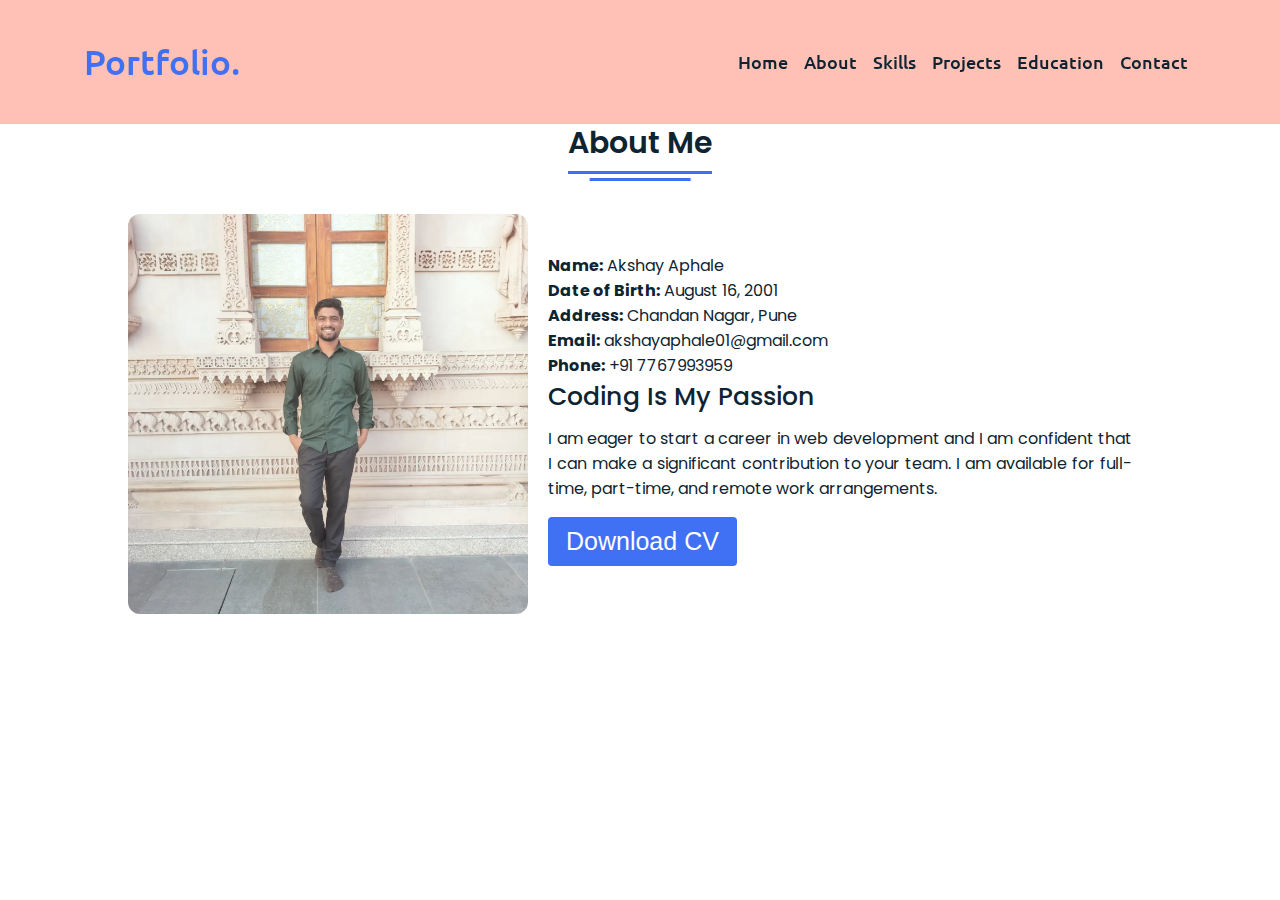
<file: about.html>
<!DOCTYPE html>
<!-- Website - www.codingnepalweb.com -->
<html lang="en" dir="ltr">
<head>
  <meta charset="UTF-8" />
  <title>Akshay Portfolio Website</title>
  <link rel="icon" type="image/x-icon" href="Images/IMG_20230325_212237_856.jpg">
  <link rel="stylesheet" href="style.css" />
  
  <link rel="stylesheet" href="https://cdnjs.cloudflare.com/ajax/libs/font-awesome/5.15.2/css/all.min.css" />
  <meta name="viewport" content="width=device-width, initial-scale=1.0" />
</head>
<body>
  <!-- Navigation menu -->
  <nav>
    <div class="navbar">
      <div class="logo"><a href="#">Portfolio.</a></div>
      <ul class="menu">
        <li><a href="index.html">Home</a></li>
        <li><a href="about.html">About</a></li>
        <li><a href="skills.html">Skills</a></li>
        <li><a href="projects.html">Projects</a></li>
        <li><a href="Education.html">Education</a></li>
        <li><a href="contact.html">Contact</a></li>
        <div class="cancel-btn">
          <i class="fas fa-times"></i>
        </div>
      </ul>
    </div>
  </nav>

  <!-- About Section Start -->
  <section class="about" id="about">
    <div class="content">
      <div class="title"><span>About Me</span></div>
      <div class="about-details">
        <div class="left">
          <img src="IMG_20230101_104044_932.jpg" alt="" />
        </div>
        <div class="right">
          
          <div class="biodata">
            <p><strong>Name:</strong> Akshay Aphale</p>
            <p><strong>Date of Birth:</strong> August 16, 2001</p>
            <p><strong>Address:</strong>  Chandan Nagar, Pune</p>
            <p><strong>Email:</strong> akshayaphale01@gmail.com</p>
            <p><strong>Phone:</strong> +91 7767993959</p>
          </div>




          <div class="topic">Coding Is My Passion</div>
          <p>
            I am eager to start a career in web development and I am confident that I can make a significant contribution to your team. I am available for full-time, part-time, and remote work arrangements.
          </p>

          <div class="button">
            <button onclick="window.open('./Resume_Akshay_M_Aphale.pdf')">Download CV</button>
          </div>
        </div>
      </div>
    </div>
  </section>
</body>
</html>
</file>
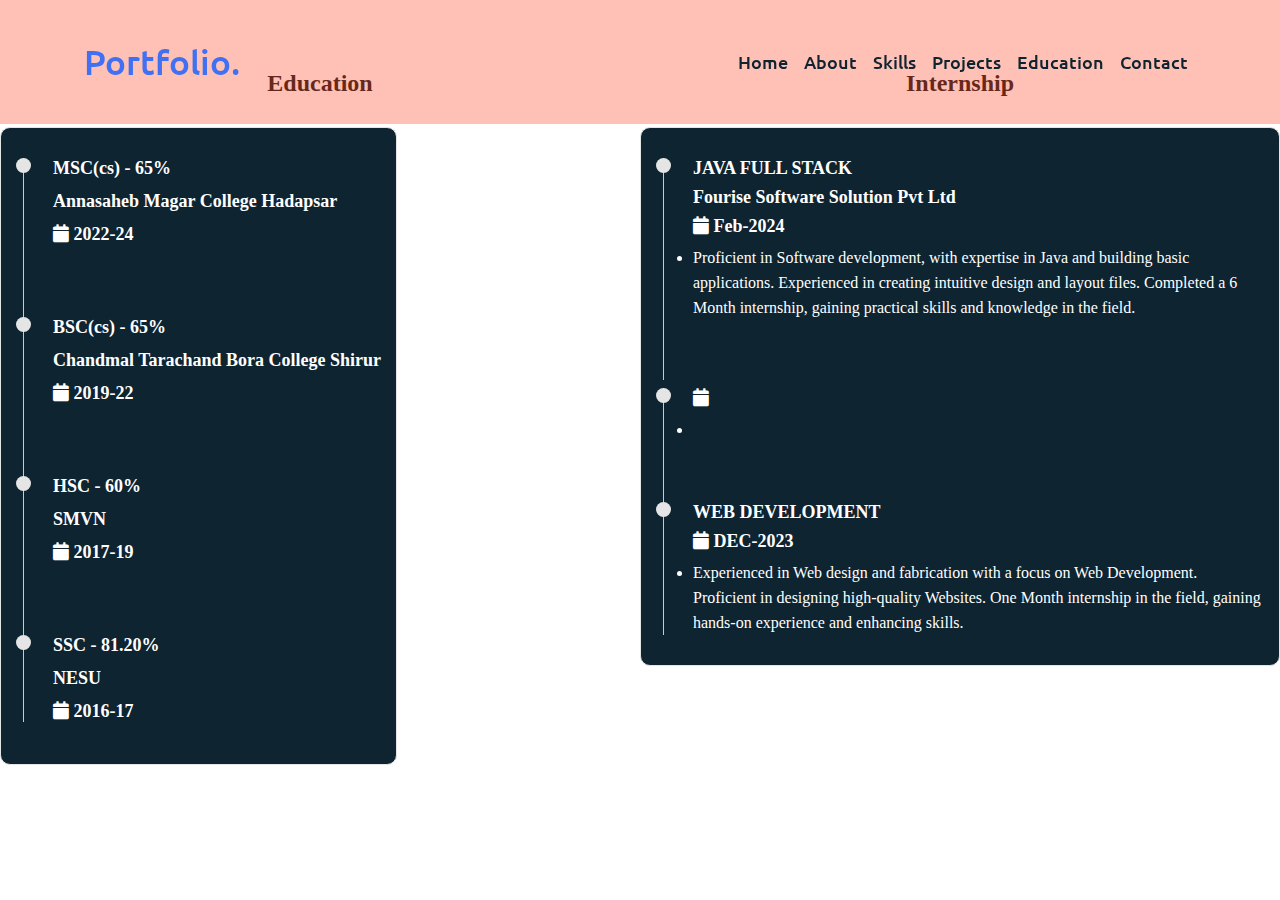
<file: Education.html>
<!DOCTYPE html>
<!-- Website - www.codingnepalweb.com -->
<html lang="en" dir="ltr">
  <head>
    <meta charset="UTF-8" />
    <title>Akshay Portfolio Website</title>
    <link rel="icon" type="image/x-icon" href="Images/IMG_20230325_212237_856.jpg">
    <link rel="stylesheet" href="style.css" />
    
    <link rel="stylesheet" href="https://cdnjs.cloudflare.com/ajax/libs/font-awesome/5.15.2/css/all.min.css" />
    <meta name="viewport" content="width=device-width, initial-scale=1.0" />
  </head>
  <body>
    <!-- navgaition menu -->
    <nav>
      <div class="navbar">
        <div class="logo"><a href="#">Portfolio.</a></div>
        <ul class="menu">
            <li><a href="index.html">Home</a></li>
            <li><a href="about.html">About</a></li>
            <li><a href="skills.html">Skills</a></li>
            <li><a href="projects.html">Projects</a></li>
            <li><a href="Education.html">Education</a></li>
            <li><a href="contact.html">Contact</a></li>
          <div class="cancel-btn">
            <i class="fas fa-times"></i>
          </div>
        </ul>
      </div>
    </nav>
    <!--Education-->



<section class="education-content" id="education">
    <div class="container">
        <div class="row">
            <div class="education">
                <h3 class="title">Education</h3>
                <div class="row">
                    <div class="timeline-box">
                        <div class="timeline">
                            
                            <!-- Timeline-item -->
                            <div class="timeline-item">
                                <div class="circle-dot"></div>
                                <h3 class="timeline-title">
                                    MSC(cs) - 65%
                                </h3>
                                <h4 class="timeline-title">Annasaheb Magar College Hadapsar</h4>
                                <h4 class="timeline-title">
                                    <i class="fa fa-calendar"></i> 2022-24
                                </h4>
                            </div>
                            <!-- Add your new education item here -->
                            <div class="timeline-item">
                                <div class="circle-dot"></div>
                                <h3 class="timeline-title">
                                    BSC(cs) - 65%
                                </h3>
                                <h4 class="timeline-title">Chandmal Tarachand Bora College Shirur</h4>
                                <h4 class="timeline-title">
                                    <i class="fa fa-calendar"></i> 2019-22
                                </h4>
                            </div>
                            
                            <!-- Timeline-item -->
                            <div class="timeline-item">
                                <div class="circle-dot"></div>
                                <h3 class="timeline-title">
                                    HSC - 60%</h3>
                                <h4 class="timeline-title">SMVN</h4>
                                <h4 class="timeline-title">
                                    <i class="fa fa-calendar"></i> 2017-19
                                </h4>
                            </div>
                            <!-- Timeline-item -->
                            <div class="timeline-item">
                                <div class="circle-dot"></div>
                                <h3 class="timeline-title">
                                    SSC - 81.20%
                                </h3>
                                <h4 class="timeline-title">NESU</h4>
                                <h4 class="timeline-title">
                                    <i class="fa fa-calendar"></i> 2016-17
                                </h4>
                            </div>
  
                        </div>
                    </div>
                </div>
            </div>
            <div class="internship">
                <h3 class="title">Internship</h3>
                <div class="row">
                    <div class="timeline-box">
                        <div class="timeline">
                            
                            <!-- Timeline-item -->
                            <div class="timeline-item">
                                <div class="circle-dot"></div>
                                <h3 class="timeline-title">
                                    JAVA FULL STACK
                                </h3>
                                <h4 class="timeline-title">Fourise Software Solution Pvt Ltd</h4>
                                <h4 class="timeline-title">
                                    <i class="fa fa-calendar"></i> Feb-2024
                                </h4>
                                <li class="timeline-text">Proficient in Software development, with expertise in Java and building basic applications. Experienced in creating intuitive design and layout files. Completed a 6 Month internship, gaining practical skills and knowledge in the field.
                                </li>
                            </div>
                            <!-- Add your new internship item here -->
                            <div class="timeline-item">
                                <div class="circle-dot"></div>
                                <h3 class="timeline-title"></h3>
                                <h4 class="timeline-title"></h4>
                                <h4 class="timeline-title">
                                    <i class="fa fa-calendar"></i> 
                                </h4>
                                <li class="timeline-text"></li>
                            </div>
                            
                            <!-- Timeline-item -->
                            <div class="timeline-item">
                                <div class="circle-dot"></div>
                                <h3 class="timeline-title">WEB DEVELOPMENT</h3>
                                <h4 class="timeline-title"></h4>
                                <h4 class="timeline-title">
                                    <i class="fa fa-calendar"></i> DEC-2023
                                </h4>
                                <li class="timeline-text">Experienced in Web design and fabrication with a focus on Web Development. Proficient in designing high-quality Websites. One Month internship in the field, gaining hands-on experience and enhancing skills.</li>
                            </div>
                            
                        </div>
                    </div>
                </div>
            </div>
        </div>
    </div>
        </section>
</body>
</html>
</file>
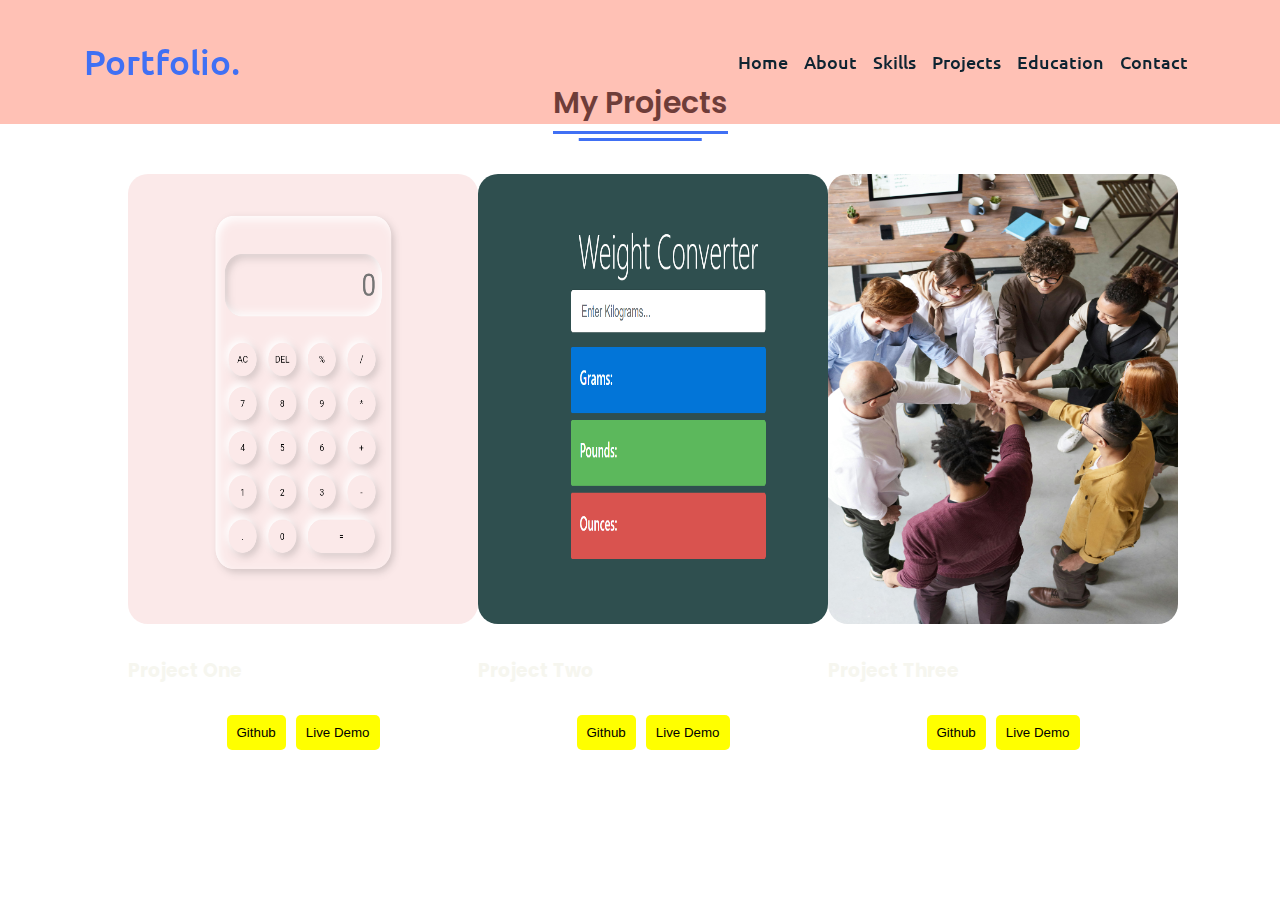
<file: projects.html>
<!DOCTYPE html>
<!-- Website - www.codingnepalweb.com -->
<html lang="en" dir="ltr">
  <head>
    <meta charset="UTF-8" />
    <title>Akshay Portfolio Website</title>
    <link rel="icon" type="image/x-icon" href="Images/IMG_20230325_212237_856.jpg">
    <link rel="stylesheet" href="style.css" />
    
    <link rel="stylesheet" href="https://cdnjs.cloudflare.com/ajax/libs/font-awesome/5.15.2/css/all.min.css" />
    <meta name="viewport" content="width=device-width, initial-scale=1.0" />
  </head>
  <body>
    <!-- navgaition menu -->
    <nav>
      <div class="navbar">
        <div class="logo"><a href="#">Portfolio.</a></div>
        <ul class="menu">
            <li><a href="index.html">Home</a></li>
            <li><a href="about.html">About</a></li>
            <li><a href="skills.html">Skills</a></li>
            <li><a href="projects.html">Projects</a></li>
            <li><a href="Education.html">Education</a></li>
            <li><a href="contact.html">Contact</a></li>
          <div class="cancel-btn">
            <i class="fas fa-times"></i>
          </div>
        </ul>
      </div>
    </nav>
    <!--Project-->
 <section class="Projects" id="Projects">
    <div class="content">
      <div class="title"><span>My Projects</span></div>
      <div class="Projects-details">
        <div class="text">



    <div class="experience-details-container">
        <div class="about-containers">
            <div class="details-container color-container">
                <div class="article-container">
                    <img src="calcy1_img.png" alt="Project 1" class="project-img" />
                </div><br>
                <h3 class="experience-sub-title project-title">Project One</h3><br>
                <div class="btn-container">
                    <button class="btn btn-color-2 project-btn " onclick="location.href='https://github.com/akshay-aphale/calculator_project'">
                        Github
                    </button>
                    </button>
                    <button class="btn btn-color-2 project-btn" onclick="location.href='https://akshay-aphale.github.io/calculator_project/'">
                       Live Demo
                    </button>
                </div>
            </div>
            <div class="details-container color-container">
                <div class="article-container">
                    <img src="Weight1 con_img.jpg" alt="Project 2" class="project-img" />
                </div><br>
                <h3 class="experience-sub-title project-title">Project Two</h3><br>
                <div class="btn-container">
                    <button class="btn btn-color-2 project-btn" onclick="location.href='https://github.com/akshay-aphale/weight_converter_pro'">
                        Github
                    </button>
                    <button class="btn btn-color-2 project-btn" onclick="location.href='https://akshay-aphale.github.io/weight_converter_pro/'">
                        Live Demo
                    </button>
                </div>
            </div>
            <div class="details-container color-container">
                <div class="article-container">
                    <img src="Office_img.jpg" alt="Project 3" class="project-img" />
                </div><br>
                <h3 class="experience-sub-title project-title">Project Three</h3><br>
                <div class="btn-container">
                    <button class="btn btn-color-2 project-btn" onclick="location.href='https://github.com/akshay-aphale/Business_project'">
                        Github
                    </button>
                    <button class="btn btn-color-2 project-btn" onclick="location.href='https://akshay-aphale.github.io/Business_project/'">
                        Live Demo
                    </button>
                </div>
            </div>
        </div>
    </div>
      </section>
</body>
</html>
</file>
<file: style.css>
/* Google Font CDN Link */
@import url('https://fonts.googleapis.com/css2?family=Poppins:wght@400;500;600;700&family=Ubuntu:wght@400;500;700&display=swap');
*{
  margin: 0;
  padding: 0;
  box-sizing: border-box;
  text-decoration: none;
  scroll-behavior: smooth;
}

/* Custom Scroll Bar CSS */
::-webkit-scrollbar {
    width: 10px;
}
::-webkit-scrollbar-track {
    background: #f1f1f1;
}
::-webkit-scrollbar-thumb {
    background: #6e93f7;
    border-radius: 12px;
    transition: all 0.3s ease;
}

::-webkit-scrollbar-thumb:hover {
    background: #4070f4;
}
/* navbar styling */
nav{
  position: fixed;
  width: 100%;
  padding: 20px 0;
  z-index: 998;
  transition: all 0.3s ease;
  font-family: 'Ubuntu', sans-serif;
}
nav.sticky{
  background: #4070f4;
  padding: 13px 0;
}
nav .navbar{
  width: 90%;
  display: flex;
  justify-content: space-between;
  align-items: center;
  margin: auto;
}
nav .navbar .logo a{
  font-weight: 500;
  font-size: 35px;
  color: #4070f4;
}
nav.sticky .navbar .logo a{
  color: #fff;
}
nav .navbar .menu{
  display: flex;
  position: relative;
}
nav .navbar .menu li{
  list-style: none;
  margin: 0 8px;
}
.navbar .menu a{
  font-size: 18px;
  font-weight: 500;
  color: #0E2431;
  padding: 6px 0;
  transition: all 0.4s ease;
}
.navbar .menu a:hover{
  color: #4070f4;
}
nav.sticky .menu a{
  color: #FFF;
}
nav.sticky .menu a:hover{
  color: #0E2431;
}
.navbar .media-icons a{
  color: #4070f4;
  font-size: 18px;
  margin: 0 6px;
}
nav.sticky .media-icons a{
  color: #FFF;
}

/* Side Navigation Menu Button CSS */
nav .menu-btn,
.navbar .menu .cancel-btn{
  position: absolute;
  color: #fff;
  right: 30px;
  top: 20px;
  font-size: 20px;
  cursor: pointer;
  transition: all 0.3s ease;
  display: none;
}
nav .menu-btn{
  color: #4070f4;
}
nav.sticky .menu-btn{
  color: #FFF;
}
.navbar .menu .menu-btn{
  color: #fff;
}

body{
  overflow-y: ;
}

/* home section styling */
.home{
  height: 100vh;
  width: 100%;
  background: url("mac2.jpg") no-repeat;
  background-size: cover;
  background-position: right;
  background-attachment: fixed;
  font-family: 'Ubuntu', sans-serif;
}
.home .home-content{
  width: 90%;
  height: 100%;
  margin: auto;
  display: flex;
  flex-direction: column;
  justify-content: center;
}
.home .text-one{
  font-size: 25px;
  color: #0E2431;
}
.home .text-two{
  color: #0E2431;
  font-size: 75px;
  font-weight: 600;
  margin-left: -3px;
}
.home .text-three{
  font-size: 40px;
  margin: 5px 0;
  color: #4070f4;
}
.home .text-four{
  font-size: 23px;
  margin: 5px 0;
  color: #0E2431;
}
.home .button{
  margin: 14px 0;
}
.home .button button{
  outline: none;
  padding: 8px 16px;
  border-radius: 6px;
  font-size: 25px;
  font-weight: 400;
  background: #4070f4;
  color: #fff;
  cursor: pointer;
  border: 2px solid transparent;
  transition: all 0.4s ease;
}
.home .button button:hover{
  border-color: #4070f4;
  background-color: #fff;
  color: #4070f4;
}

/* About Section Styling */
/* Those Elements Where We Have Apply Same CSS,
 I'm Selecting Directly 'Section Tag' and 'Class'  */
section{
  padding-top: 40px;
}
section .content{
  width: 80%;
  margin: 40px auto;
  font-family: 'Poppins', sans-serif;
}
.about .about-details{
  display: flex;
  justify-content: space-between;
  align-items: center;
}
section .title{
  display: flex;
  justify-content: center;
  margin-bottom: 40px;
}
section .title span{
  color: #0E2431;
  font-size: 30px;
  font-weight: 600;
  position: relative;
  padding-bottom: 8px;
}
section .title span::before,
section .title span::after{
  content: '';
  position: absolute;
  height: 3px;
  width: 100%;
  background: #4070f4;
  left: 0;
  bottom: 0;
}
section .title span::after{
  bottom: -7px;
  width: 70%;
  left: 50%;
  transform: translateX(-50%);
}
.about .about-details .left{
  width: 45%;
}
.about .left img{
  height: 400px;
  width: 400px;
  object-fit: cover;
  border-radius: 12px;
}
.about-details .right{
  width: 55%;
}
section  .topic{
  color: #0E2431;
  font-size: 25px;
  font-weight: 500;
  margin-bottom: 10px;
}
.about-details .right p{
  text-align: justify;
  color: #0E2431;
}
section .button{
  margin: 16px 0;
}
section .button button{
  outline: none;
  padding: 8px 16px;
  border-radius: 4px;
  font-size: 25px;
  font-weight: 400;
  background: #4070f4;
  color: #fff;
  border: 2px solid transparent;
  cursor: pointer;
  transition: all 0.4s ease;
}
section .button button:hover{
  border-color: #4070f4;
  background-color: #fff;
  color: #4070f4;
}

 /* My Skills CSS */
 .skills{
   background: #F0F8FF;
 }
 .skills .content{
   padding: 40px 0;
 }
 .skills .skills-details{
   display: flex;
   justify-content: space-between;
   align-items: center;
 }
 .skills-details .text{
   width: 50%;
 }
 .skills-details p{
   color: #0E2431;
   text-align: justify;
 }
.skills .skills-details .experience{
  display: flex;
  align-items: center;
  margin: 0 10px;
}
.skills-details .experience .num{
  color: #0E2431;
  font-size: 80px;
}
.skills-details .experience .exp{
  color: #0E2431;
  margin-left: 20px;
  font-size: 18px;
  font-weight: 500;
  margin: 0 6px;
}
.skills-details .boxes{
  width: 45%;
  display: flex;
  flex-wrap: wrap;
  justify-content: space-between;
}
.skills-details .box{
  width: calc(100% / 2 - 20px);
  margin: 20px 0;
}
.skills-details .boxes .topic{
  font-size: 20px;
  color: #4070f4;
}
.skills-details .boxes .per{
  font-size: 60px;
  color: #4070f4;
}

/* My Services CSS */
.services .boxes{
  display: flex;
  flex-wrap: wrap;
  justify-content: space-between;
}
.services .boxes .box{
  margin: 20px 0;
  width: calc(100% / 3 - 20px);
  text-align: center;
  border-radius: 12px;
  padding: 30px 10px;
  box-shadow: 0 5px 10px rgba(0, 0, 0, 0.12);
  cursor: default;
  transition: all 0.4s ease;
}
.services .boxes .box:hover{
  background: #4070f4;
  color: #fff;
}
.services .boxes .box .icon{
  height: 50px;
  width: 50px;
  background: #4070f4;
  border-radius: 50%;
  text-align: center;
  line-height: 50px;
  font-size: 18px;
  color: #fff;
  margin: 0 auto 10px auto;
  transition: all 0.4s ease;
}
.boxes .box:hover .icon{
  background-color: #fff;
  color: #4070f4;
}
.services .boxes .box:hover .topic,
.services .boxes .box:hover p{
  color: #0E2431;
  transition: all 0.4s ease;
}
.services .boxes .box:hover .topic,
.services .boxes .box:hover p{
  color: #fff;
}
/* Contact Me CSS */
.contact{
  background: #F0F8FF;
}
.contact .content{
  margin: 0 auto;
  padding: 30px 0;
}
.contact .text{
  width: 80%;
  text-align: center;
  margin: auto;
}

/* Footer CSS */
footer{
  background: #4070f4;
  padding: 15px 0;
  text-align: center;
  font-family: 'Poppins', sans-serif;
}
footer .text span{
  font-size: 17px;
  font-weight: 400;
  color: #fff;
}
footer .text span a{
  font-weight: 500;
  color: #FFF;
}
footer .text span a:hover{
  text-decoration: underline;
}
/* Scroll TO Top Button CSS */
.scroll-button a{
  position: fixed;
  bottom: 20px;
  right: 20px;
  color: #fff;
  background: #4070f4;
  padding: 7px 12px;;
  font-size: 18px;
  border-radius: 6px;
  box-shadow: rgba(0, 0, 0, 0.15);
  display: none;
}

/* Responsive Media Query */
@media (max-width: 1190px) {
  section .content{
    width: 85%;
  }
}
@media (max-width: 1000px) {
  .about .about-details{
    justify-content: center;
    flex-direction: column;
  }
  .about .about-details .left{
    display: flex;
    justify-content: center;
    width: 100%;
  }
  .about-details .right{
    width: 90%;
    margin: 40px 0;
  }
  .services .boxes .box{
    margin: 20px 0;
    width: calc(100% / 2 - 20px);
  }
}
@media (max-width: 900px) {
  .about .left img{
    height: 350px;
    width: 350px;
  }
}

@media (max-width: 750px) {
  nav .navbar{
    width: 90%;
  }
  nav .navbar .menu{
    position: fixed;
    left: -100%;
    top: 0;
    background: #0E2431;
    height: 100vh;
    max-width: 400px;
    width: 100%;
    padding-top: 60px;
    flex-direction: column;
    align-items: center;
    transition: all 0.5s ease;
  }
  .navbar.active .menu{
    left: 0;
  }
  nav .navbar .menu a{
    font-size: 23px;
    display: block;
    color: #fff;
    margin: 10px 0;
  }
  nav.sticky .menu a:hover{
    color: #4070f4;
  }
  nav .navbar .media-icons{
    display: none;
  }
  nav .menu-btn,
  .navbar .menu .cancel-btn{
    display: block;
  }
  .home .text-two{
    font-size: 65px;
  }
  .home .text-three{
    font-size: 35px;
  }
  .skills .skills-details{
    align-items: center;
    justify-content: center;
    flex-direction: column;
  }
  .skills-details .text{
    width: 100%;
    margin-bottom: 50px;
  }
  .skills-details .boxes{
    justify-content: center;
    align-items: center;
    width: 100%;
  }
  .services .boxes .box{
    margin: 20px 0;
    width: 100%;
  }
  .contact .text{
    width: 100%;
}
}

@media (max-width: 500px){
  .home .text-two{
    font-size: 55px;
  }
  .home .text-three{
    font-size: 33px;
  }
  .skills-details .boxes .per{
    font-size: 50px;
    color: #4070f4;
  }
}


  ---------------------------Projects---------------------------/
/* Set section text color to yellow */
#project {
  text-align: center;
  font-size: 20px;
}

.section_text_p1, .title {
  color: yellow;
}
.experience-sub-title {
  color: #f6f6ef;
}
/* Set button text color to yellow */
.project-btn {
  color: yellow;
}

/* Center align buttons */
.btn-container {
  text-align: center;
}

/* Set Browse My Recent text color to yellow */
.title {
  color: yellow;
}

/* Style for the buttons */
.btn {
  background-color: yellow;
  color: black;
  padding: 10px 10px;
  border: none;
  border-radius: 5px;
  margin: 5px;
}

.btn-container {
  display: flex;
  justify-content: center;
}

/* Set project images to same size */
.project-img {
  width: 350px; /* Adjust size as needed */
  height: 450px;
}

/* Center align project images */
.article-container {
  text-align: center;
}

/* Arrange project images in a horizontal line */
.about-containers {
  display: flex;
  justify-content: space-between;
  align-items: center;
}
/* Styling for the project images */
.project-img {
  border-radius: 20px; /* Apply border-radius to create a curve effect */
}



.contact-content{
  padding: 100px 0;
  color: black;
  text-align: left;
}
.contact-content .contact-title h4{
  font-size: 40px;
  text-transform: capitalize;
  color: black;
  text-align: center;
  padding-bottom: 10px;
}
.contact-content .contact-title p{
  padding-bottom: 20px;
}
.contact{
  max-width: 700px;
  margin: auto;
}
.contact input,.contact textarea{
  width: 100%;
  padding: 15px;
  border: 0;
  margin-bottom: 10px;
  background-color: skyblue;
  text-align: left;
}

.contact .submit{
  width: auto;
  background-color: #fed700;
  padding: 10px 40px;
  font-weight:bold ;
  font-size: 18px;
}
.contact .submit:hover{
  transform: scale(1.1);
  cursor: pointer;
}
#msg{
  color: #fff;
  font-size: 20px;
  margin-top: -8px;
  display: block;
}



.h-captcha {
  display: flex;
  justify-content: center;
  align-items: center;
  }


.education-content .row{
  display: flex;
  border-radius: 5px;
  height: 400px;
  margin-bottom: 400px;
  
}

.education-content .title{
  color: black;
}
.education-content .row .education,
.education-content .row .internship
{
  color: white;
  flex:0 0 50%;
  max-width: 50%;
  margin-top: 30px;
} 
.education-content  h3.title{
  font-size:24px;
  margin-bottom: 30px;
  font-weight: 700;
  text-align:left;
}
.education-content .row.timeline-box{
  flex:0 0 100%;
  max-width: 100%;  
}
.education-content .row .timeline{
  /* background-color:#e5e5e5; */
  padding: 30px 15px;
  border: 1px solid #e5e5e5;
  border-radius: 10px;
  width: 100%;
  position: relative;
  background-color: #0E2431;
}
.education-content .row .timeline-item{
  position:relative;
  padding-left: 37px;
  padding-bottom: 60px; 
}
.education-content .row  .internship .timeline-item{
  position:relative;
  padding-left: 37px;
  padding-bottom: 60px; 
}
.education-content .row .timeline-item:last-child{
  padding-bottom: 0;
}
.education-content .row .timeline-item::before{
  content: "";
  width: 1px;
  position: absolute;
  height: 100%;
  left: 7px;
  top: 0;
  background-color: #fed700;  
}
.education-content .row .circle-dot{
  position: absolute;
  left: 0;
  top: 0;
  height: 15px;
  width: 15px;
  border-radius: 50%;
  background-color: #e5e5e5;
}
.education-content .row .timeline-title  {
  font-weight: 700;
  font-size: 18px;
  margin-bottom: 12px;
}
.education-content .row .internship .timeline-title  {
  font-weight: 700;
  font-size: 18px;
  margin-bottom: 8px;
}
.education-content .row .timeline-text{
  line-height: 25px;
  font-size: 16px;
  text-align: justify;
}



/*about*/

body {
  margin: 0;
  padding: 0;
}

nav {
  position: fixed;
  width: 100%;
  top: 0;
  background:rgba(255, 99, 71, 0.4);
  z-index: 999;
}

.navbar {
  display: flex;
  justify-content: space-between;
  align-items: center;
  padding: 20px;
}

.menu {
  list-style: none;
  padding: 0;
  margin: 0;
  display: flex;
}

.menu li {
  margin: 0 15px;
}

.menu li a {
  text-decoration: none;
  color: #fff;
}

.about {
  padding-top: 80px; /* Adjust as necessary */
}

.about-details {
  display: flex;
  align-items: center;
  justify-content: center;
}

.left {
  flex: 1;
  text-align: center;
}

.right {
  flex: 2;
  padding: 0 20px;
}

.title {
  text-align: center;
  margin-bottom: 30px;
}

.topic {
  font-size: 24px;
  font-weight: bold;
  margin-bottom: 10px;
}

.button {
  text-align: left;
  margin-top: 20px;
}

.button button {
  padding: 10px 20px;
  background-color: #333;
  color: #fff;
  border: none;
  cursor: pointer;
}

.button button:hover {
  background-color: #555;
}


/*Footer*/

.footer {
  display: flex;
  justify-content: space-between;
  align-items: center;
  background-color: #5796d6;
  padding: 20px;
}

.footer__menu {
  text-align: center;
}

.footer__list {
  list-style-type: none;
  padding: 0;
}

.footer__list .nav_item {
  display: inline-block;
  margin-right: 10px;
}

.footer__list .footer_link {
  text-decoration: none;
  color: #333;
}

.footer p {
  text-align: left;
  margin: 0;
  padding: 0;
}

.footer__social {
  display: flex;
}

.footer__social a {
  margin-left: 10px;
  color: #1b1616;
  text-decoration: none;
}

.footer__social i {
  font-size: 20px;
}
.footer_list .nav_item {
  margin-right: 10px;
}

.footer__link {
  color: rgb(97, 116, 235);
  text-decoration: none;
}

.footer__social {
  display: flex;
  align-items: flex-end; 
}

.footer__icon {
  font-size: 1.5rem;
  color: #1d1a1a;
  margin: 0 var(--mb-2);
}

.footer__copy {
  font-size: var(--smaller-font-size);
}
.social-media {
  display: flex;
}

.social-media a {
  margin-left: 20px;
  color: #333;
  text-decoration: none;
}

.social-media i {
  font-size: 20px;
}
</file>
